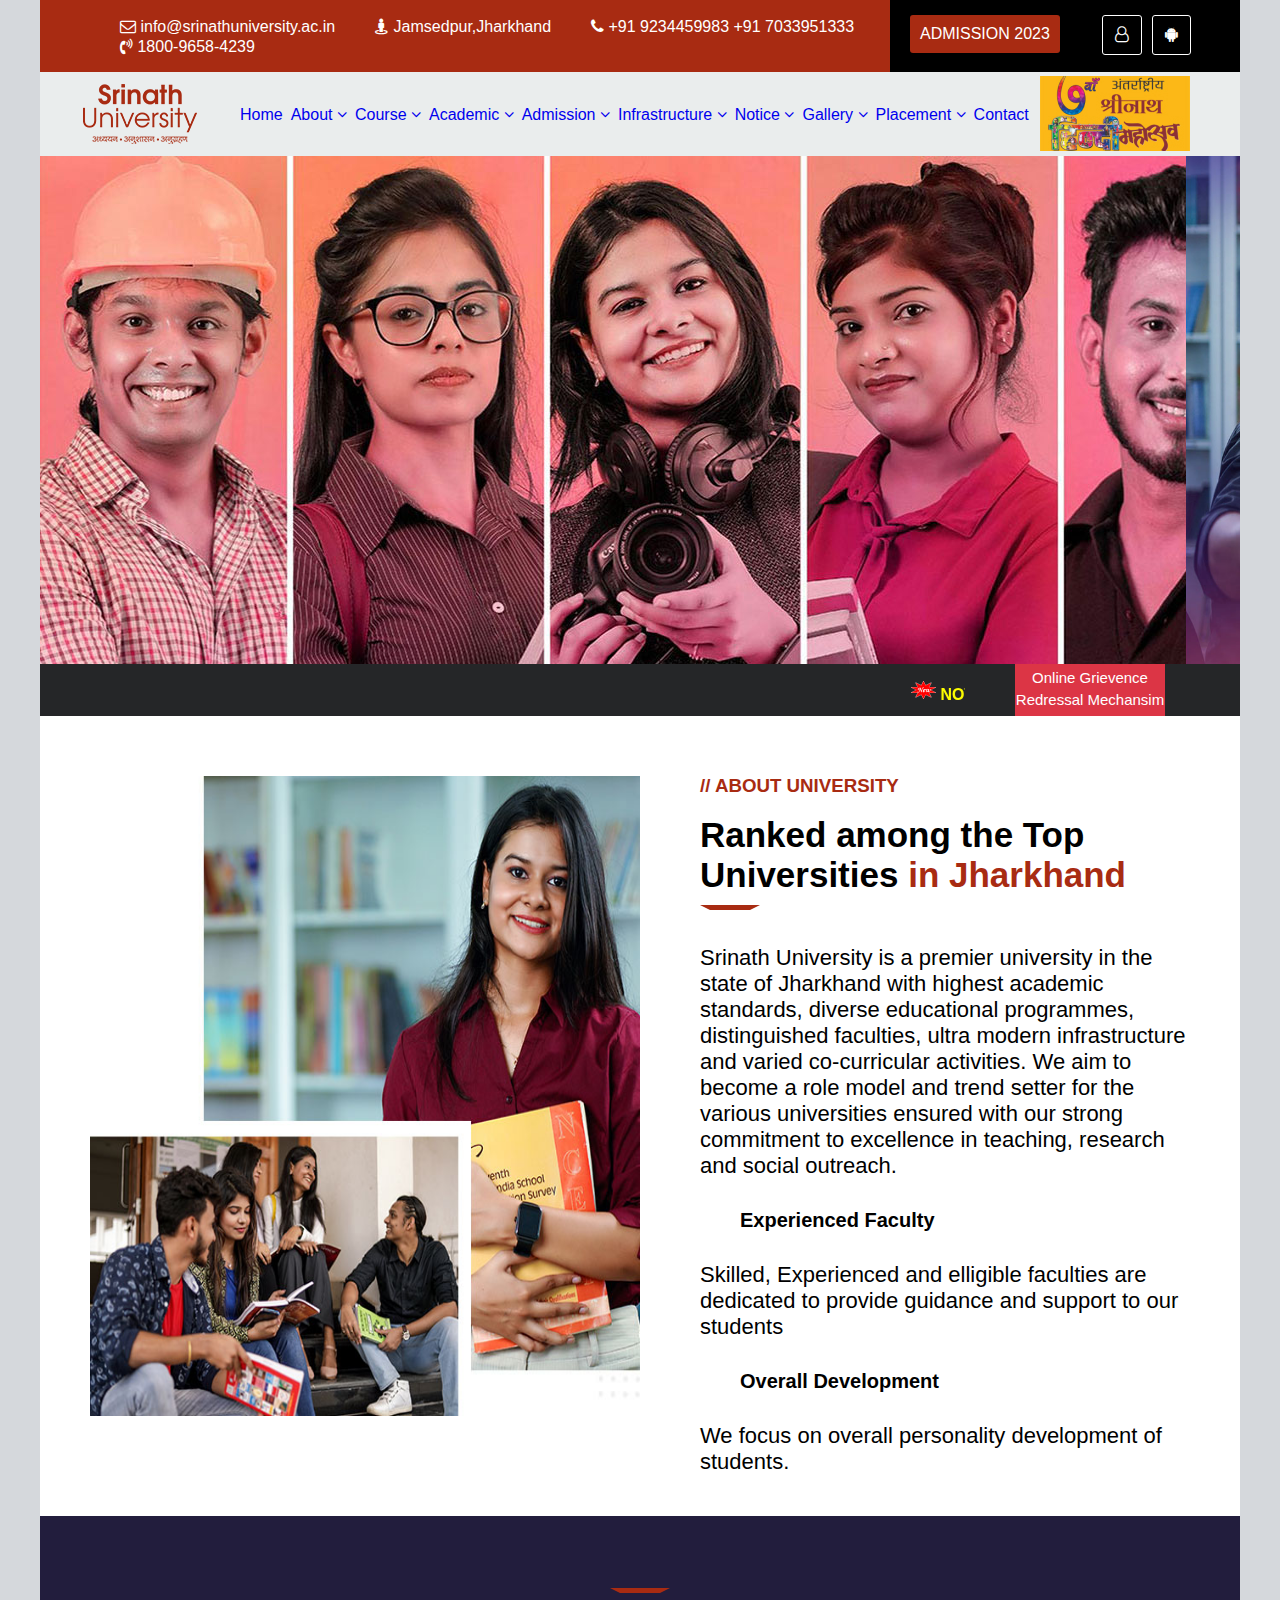
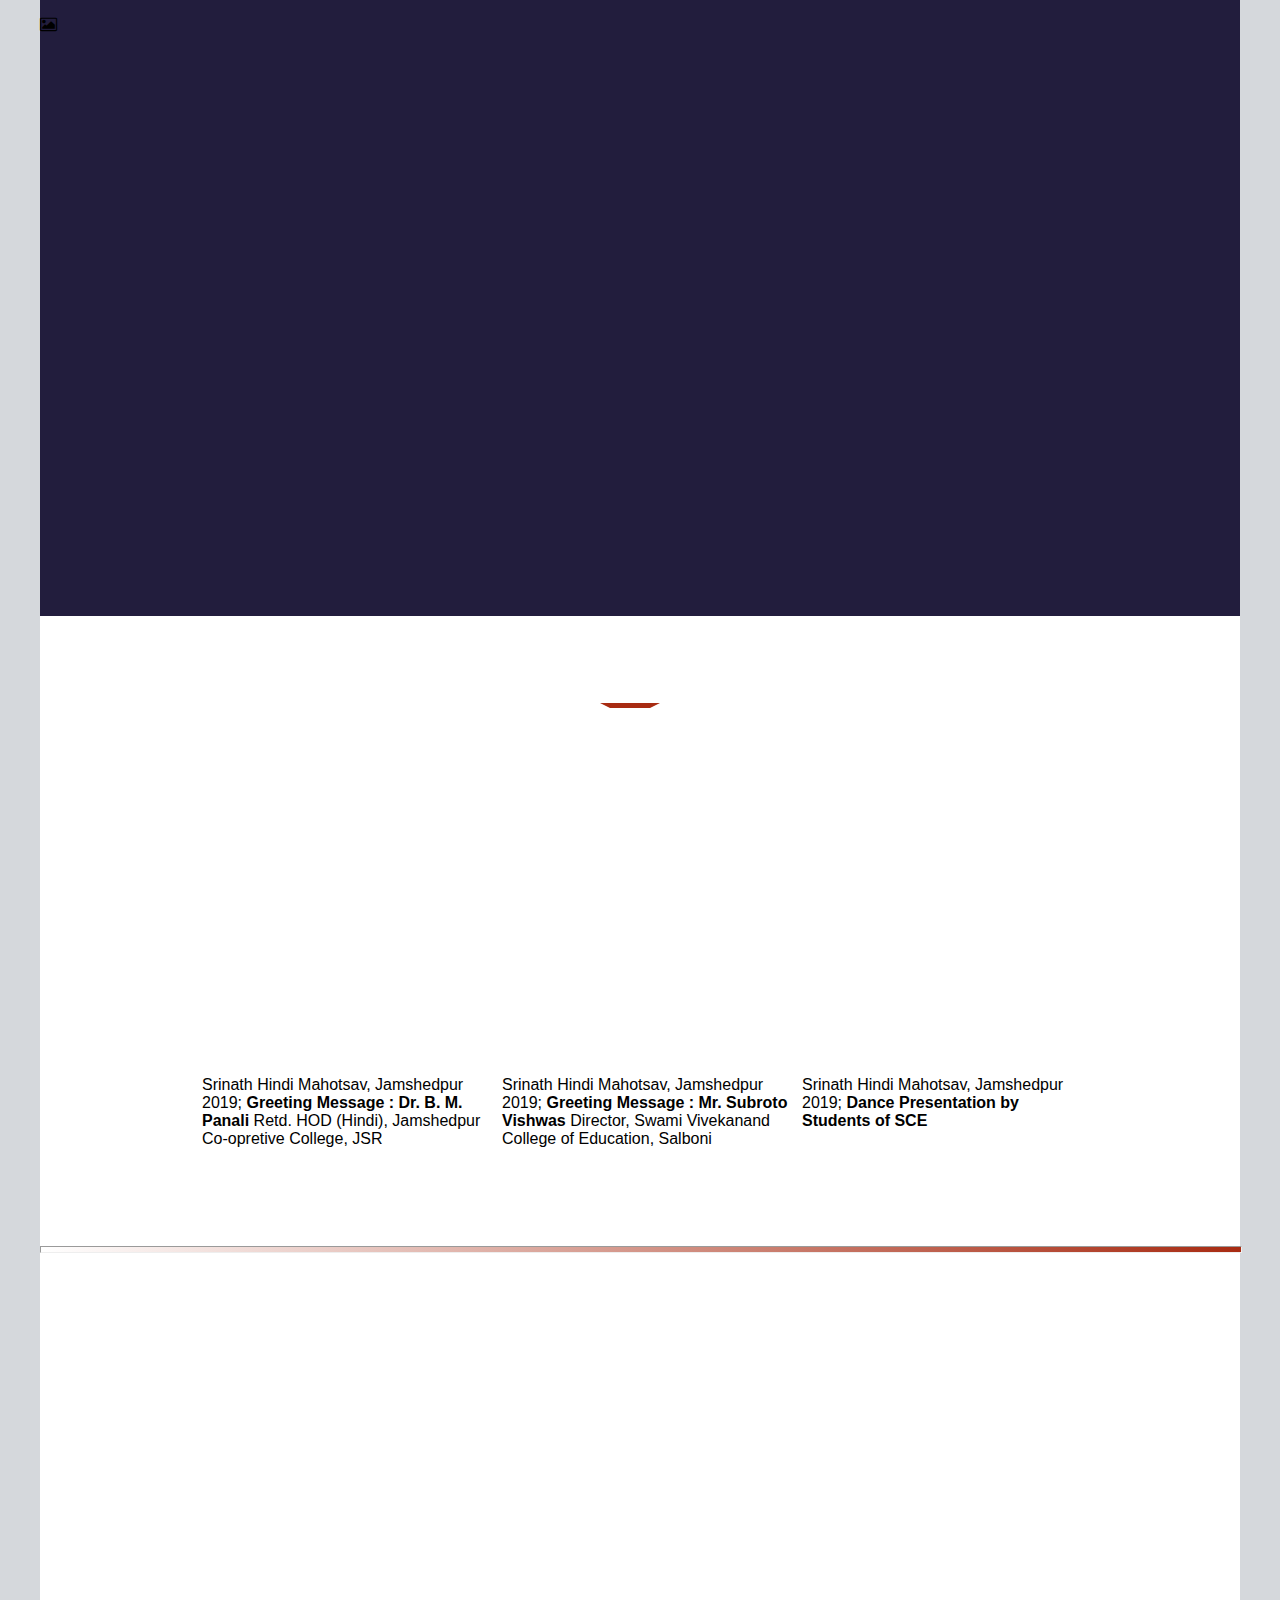
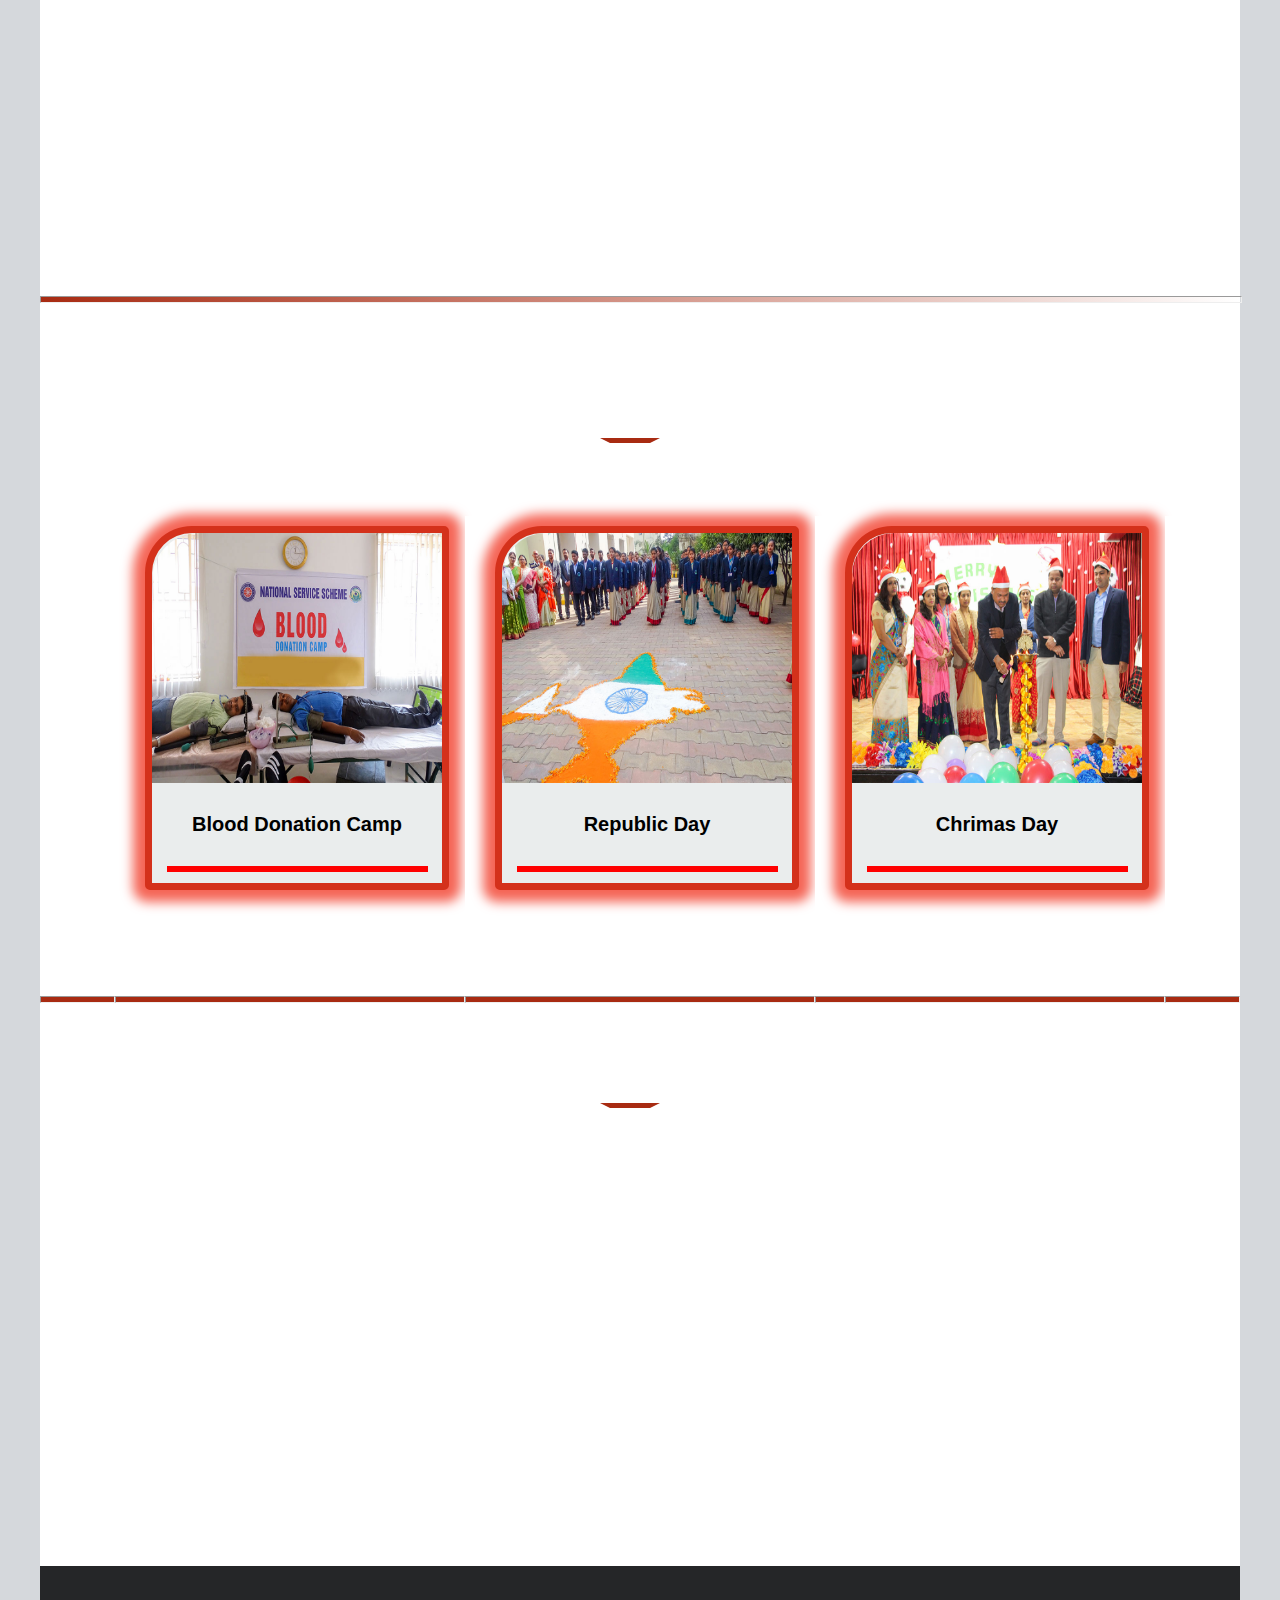
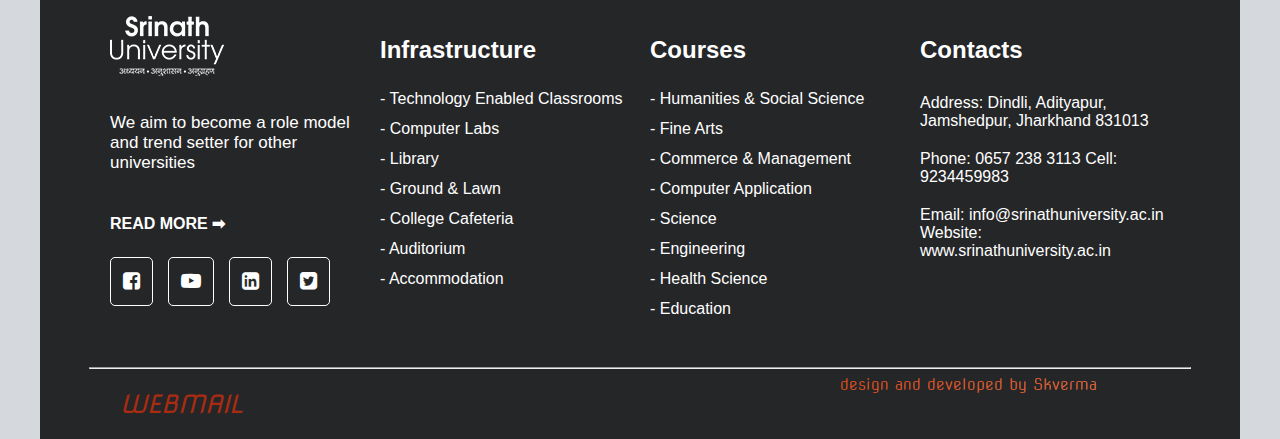
<file: index.html>
<html>
	<head>
		<title>
			HOME PAGE PROJECT
		</title>
		<style type="text/css">

		</style>
		<link rel="preconnect" href="https://fonts.googleapis.com">
		<link rel="preconnect" href="https://fonts.gstatic.com" crossorigin>
		<link href="https://fonts.googleapis.com/css2?family=Nova+Square&display=swap" rel="stylesheet">
		<link rel="stylesheet" href="style.css"/>
		<link rel="stylesheet" type="text/css" href="css/font-awesome.min.css"/>
		
		<link rel="stylesheet" href="https://cdnjs.cloudflare.com/ajax/libs/animate.css/4.1.1/animate.min.css"/>
		<script src="https://cdnjs.cloudflare.com/ajax/libs/wow/1.1.2/wow.min.js">
		</script>

	</head>
	<body>
		<div id="mainarea">


			<div id="a1">
				<div id="a11">
					<ul>
						<li>
							<i class="fa fa-envelope-o" aria-hidden="true"></i>
							<a href="#">
								info@srinathuniversity.ac.in
							</a>
						</li>
						<li>
							<i class="fa fa-street-view" aria-hidden="true"></i>
							Jamsedpur,Jharkhand
						</li>
						<li>
							<i class="fa fa-phone" aria-hidden="true"></i>
							<a href="tel:9234459983">
								+91 9234459983
							</a>
							<a href="tel:7033951333">
								+91 7033951333
							</a>
						</li>
					</ul>
					<ul>
						<li>
							<i class="fa fa-volume-control-phone" aria-hidden="true"></i>
							<a href="tel:1800-9846-4789">
								1800-9658-4239
							</a>
						</li>
					</ul>
				</div>
				<div id="a12">
					<ul>
						<li class="wow animate__animated animate__shakeX">
							<a href=".">
								ADMISSION 2023
							</a>
						</li>
						<li>
							<i class="fa fa-user-o" aria-hidden="true"></i>
						</li>
						<li>
							<i class="fa fa-android" aria-hidden="true"></i>
						</li>
					</ul>
				</div>
			</div>


			<div id="a2">
				<div id="a21">
					<img src="logo.jpg"/>
				</div>
				<div id="a22">
					<ul>
						<li><a href="#">Home</a></li>
						<li><a href="#">About <i class="fa fa-angle-down" aria-hidden="true"></i></a></li>
						<li><a href="#">Course <i class="fa fa-angle-down" aria-hidden="true"></i></a></li>
						<li><a href="#">Academic <i class="fa fa-angle-down" aria-hidden="true"></i></a></li>
						<li><a href="#">Admission <i class="fa fa-angle-down" aria-hidden="true"></i></a></li>
						<li><a href="#">Infrastructure <i class="fa fa-angle-down" aria-hidden="true"></i></a></li>
						<li><a href="#">Notice <i class="fa fa-angle-down" aria-hidden="true"></i></a></li>
						<li><a href="#">Gallery <i class="fa fa-angle-down" aria-hidden="true"></i></a></li>
						<li><a href="#">Placement <i class="fa fa-angle-down" aria-hidden="true"></i></a> </li>
						<li><a href="#">Contact</a></li>
					</ul>
				</div>
				<div id="a23">
					<img src="hindi.jpg"/>
				</div>
			</div>

			<div id="a3">
				<marquee>
					<img src="slider-1.jpg"/>
					<img src="slider-2.jpg"/>
					<img src="slider-3.jpg"/>
					<img src="mid1.jpg"/>
				</marquee>
			</div>


			<div id="a4">
				<div id="a41">
					<div id="a411">
						<marquee onmouseover="this.stop()" onmouseout="this.start()">
						<p>
							<img src="animated-new.gif" height="20px"/>
							<b><font color="yellow"> NOTIFICATION :</font></b>
								 <a href="notice_result.jpg">Notification regarding declaration of result of End Semester Examination, July 2023 (Sem IV)</a>&nbsp&nbsp
							<img src="animated-new.gif" height="20px"/>
								 <a href="notice_result.jpg">Declaration of Result of End Semester Examination, July 2023 (Sem II)</a>&nbsp&nbsp
							<img src="animated-new.gif" height="20px"/>
								 <a href="notice_result.jpg">Declaration of Result of End Semester Examination, July 2023 (Sem IV) </a>&nbsp&nbsp
							<img src="animated-new.gif" height="20px"/>
								 <a href="notice_result.jpg">  notification Merit List Ph.D. Entrance 2023</a>&nbsp&nbsp
						</p>
						</marquee>
					</div>
				</div>
				<div id="a42">
					<div id="a421">
						<p><a href="#">Online Grievence </a></p>
						<p><a href="#">Redressal Mechansim </a></p>
					</div>
				</div>
			</div>


			<div id="a5">
				<div id="a51">
					<img src="ab1.jpg"/>
				</div>
				<div id="a52">
					<h3 class="wow animate__animated animate__flash">// ABOUT UNIVERSITY</h3>
					<h1 class="wow animate__animated animate__flash">Ranked among the Top</h1>
					<h1 class="wow animate__animated animate__flash">Universities<font color="#A82B12"> in Jharkhand </font></h1>
					<div id="a521">

					</div>
					<p>
						Srinath University is a premier university in the state of Jharkhand with highest academic standards, diverse educational programmes, distinguished faculties, ultra modern infrastructure and varied co-curricular activities. We aim to become a role model and trend setter for the various universities ensured with our strong commitment to excellence in teaching, research and social outreach.
					</p>
					<h2>
						Experienced Faculty
					</h2>
					<p class="p1">
						Skilled, Experienced and elligible faculties are dedicated to provide guidance and support to our students
					</p>
					<h2>
						Overall Development
					</h2>
					<p class="p1">
						We focus on overall personality development of students.
					</p>
				</div>
			</div>


			<div id="a6">
				<div id="a61">
					<p class="wow animate__animated animate__flash"><font color="white">Life at </font><font color="#A82B12">Srinath University</font></p>
					<div id="a611">

					</div>
				</div>
				<div id="a62">
					<div id="a621">
						<div id="aa">
							<i class="fa fa-picture-o" aria-hidden="true"></i>
						</div>
						<img class="wow animate__animated animate__zoomIn" src="srinath-university-01.jpg"/>
					</div>
					<div id="a622">
						<div id="a6221">
							<div id="a62211">
								<img class="wow animate__animated animate__zoomInDown" src="srinath-university-02.jpg"/>
							</div>
							<div id="a62212">
								<img class="wow animate__animated animate__zoomInLeft" src="srinath-university-03.jpg"/>
							</div>
						</div>
						<div id="a6222">
							<div id="a62221">
								<img class="wow animate__animated animate__zoomInLeft" src="srinath-university-04.jpg"/>
							</div>
							<div id="a62222">
								<img class="wow animate__animated animate__zoomInUp" src="srinath-university-05.jpg"/>
							</div>
						</div>
					</div>
				</div>
			</div>


			<div id="a7">
				<div id="a71">
					<h1 class="wow animate__animated animate__flash">Recent Activities <font color="#A82B12">at Campus <font></h1>
					<div id="a711">

					</div>
				</div>
				<div id="a72">
					<div id="a721">
					</div>
					<div id="a722">
						<iframe width="300PX" height="300PX" src="https://www.youtube.com/embed/rqsv921flPc?si=EWi57kJoK0Wh1Z8s" title="YouTube video player" frameborder="0" allow="accelerometer; autoplay; clipboard-write; encrypted-media; gyroscope; picture-in-picture; web-share" allowfullscreen></iframe>
						<p>
							Srinath Hindi Mahotsav, Jamshedpur 2019;<b> Greeting Message : Dr. B. M. Panali </b> Retd. HOD (Hindi), Jamshedpur Co-opretive College, JSR
						</p>
					</div>
					<div id="a723">
						<iframe width="300px" height="300px" src="https://www.youtube.com/embed/kqzATxzibCY?si=1RDOG8pDiUiVRxk_" title="YouTube video player" frameborder="0" allow="accelerometer; autoplay; clipboard-write; encrypted-media; gyroscope; picture-in-picture; web-share" allowfullscreen></iframe>
						<p>
							Srinath Hindi Mahotsav, Jamshedpur 2019; <b> Greeting Message : Mr. Subroto Vishwas </b> Director, Swami Vivekanand College of Education, Salboni
						</p>
					</div>
					<div id="a724">
						<iframe width="300PX" height="300PX" src="https://www.youtube.com/embed/rqsv921flPc?si=EWi57kJoK0Wh1Z8s" title="YouTube video player" frameborder="0" allow="accelerometer; autoplay; clipboard-write; encrypted-media; gyroscope; picture-in-picture; web-share" allowfullscreen></iframe>
						<p>
							Srinath Hindi Mahotsav, Jamshedpur 2019; <b> Dance Presentation by Students of SCE</b>
						</p>
					</div>
					<div id="a725">
					</div>
				</div>
			</div>


			<div id="a8">
				<div id="a81">
					<hr/>
					<h3 class="wow animate__animated animate__flash">// STUDENTS TESTIMONIALS</h3>
					<h1 class="wow animate__animated animate__flash"><font color="black">What our</font></font color="#A82B12"> students says</font> </h1>
				</div>
				<div id="a82">
					<div class="wow animate__animated animate__fadeInLeft" id="a821">
						<div id="a8211">
							<img src="sumedha-singh.jpg"/>
						</div>
						<div id="a8212">
							<h1>SUMEDHA SINGH</h1>
							<h3>Student, Srinath College of Education, Kolhan University 7th Topper, B.Ed. 2019</h3>
							<p>Srinath College of Education has not only helped me grow in my academics but It has given a special attention to the Extra-Curricular Activities.Srinath College of Education has not only helped me grow in my academics but It has given a special attention to the Extra-Curricular Activities.</p>
						</div>
					</div>
					<div class="wow animate__animated animate__fadeInRight" id="a822">
						<div id="a8221">
							<img src="monika-b-anand.jpg"/>
						</div>
						<div id="a8222">
							<h1>DIVYA ANAND</h1>
							<h3>Student Srinath College Of Education, B.Ed Batch 2018-20</h3>
							<p>College time is said to be the best time in one's life. My journey of two years in this college has been amazing and it's full of colour memories.College time is said to be the best time in one's life. My journey of two years in this college has been amazing and it's full of colour memories.</p>	
						</div>
					</div>
					<hr/>
				</div>
			</div>

			<div id="a9">
				<div id="a91">
					<h1 class="wow animate__animated animate__flash">Gallery of <font color="#A82B12">Events <font></h1>
					<div id="a911"></div>
						<hr style="height:5px;color:#A82B12;margin-top:480px">
				</div>

				<div id="a92">
					<div id="a921">
						<hr style="height:5px;color:#A82B12;background-color:#A82B12;margin-top:480px">
					</div>
					<div id="a922">
						<div id="a9221">
							<img src="srinath-university-blood-donation.jpg"/>
							<h3>Blood Donation Camp</h3>
							<hr/>
						</div>
						<hr style="height:5px;color:#A82B12;background-color:#A82B12;margin-top:480px">
					</div>
					<div id="a923">
						<div id="a9231">
							<img src="srinath-university-republic-day.jpg"/>
							<h3>Republic Day</h3>
							<hr/>
						</div>
						<hr style="height:5px;color:#A82B12;background-color:#A82B12;margin-top:480px">
					</div>
					<div id="a924">
						<div id="a9241">
							<img src="srinath-university-christmas-day.jpg"/>
							<h3>Chrimas Day</h3>
							<hr/>
						</div>
						<hr style="height:5px;color:#A82B12;red;background-color:#A82B12;margin-top:480px">
					</div>
					<div id="a925">
						<hr style="height:5px;color:#A82B12;background-color:#A82B12;margin-top:480px">
					</div>
				</div>
				
			</div>

			<div id="b1">
				<div id="b11">
					<h1 class="wow animate__animated animate__flash"> <font color="#A82B12"> Placements </font></h1>
					<div id="b111"></div>
				</div>
				<div id="b12">
					<div id="b121">
						<img class="wow animate__animated animate__backInLeft" src="placement-11.jpg" height="350px" width="350px"/>
					</div>
					<div id="b122">
						<img class="wow animate__animated animate__backInDown" src="placement-11.jpg" height="350px" width="350px"/>
					</div>
					<div id="b123">
						<img class="wow animate__animated animate__backInRight" src="placement-11.jpg" height="350px" width="350px"/>
					</div>
				</div>
			</div>

			<div id="b2">
				<div id="bup">

				</div>
				<div id="b21">
					
				</div>
				<div id="b22">
					<img src="footer-logo.jpg"/>
					<p>We aim to become a role model and trend setter for other universities</p>
					<h4><a href="#">READ MORE 	&#x27A1;</a></h4>
					<ul>
						<li>
							<i class="fa fa-facebook-square" aria-hidden="true"></i>
						</li>
						<li>
							<i class="fa fa-youtube-play" aria-hidden="true"></i>
						</li>
						<li>
							<i class="fa fa-linkedin-square" aria-hidden="true"></i>
						</li>
						<li>
							<i class="fa fa-twitter-square" aria-hidden="true"></i>
						</li>
					</ul>
				</div>

				<div id="b23">
					<h2>Infrastructure</h2>
					<ul>
						<li>&#45; <a href="#">Technology Enabled Classrooms</a></li>
						<li>&#45; <a href="#">Computer Labs</a></li>
						<li>&#45; <a href="#">Library</a></li>
						<li>&#45; <a href="#">Ground & Lawn</a></li>
						<li>&#45; <a href="#">College Cafeteria</a></li>
						<li>&#45; <a href="#">Auditorium</a></li>
						<li>&#45; <a href="#">Accommodation</a></li>
					</ul>
				</div>
				<div id="b24">
					<h2>Courses</h2>
					<ul>
						<li>&#45; <a href="#">Humanities & Social Science</a></li>
						<li>&#45; <a href="#">Fine Arts</a></li>
						<li>&#45; <a href="#">Commerce & Management</a></li>
						<li>&#45; <a href="#">Computer Application</a></li>
						<li>&#45; <a href="#">Science</a></li>
						<li>&#45; <a href="#">Engineering</a></li>
						<li>&#45; <a href="#">Health Science</a></li>
						<li>&#45; <a href="#">Education</a></li>
					</ul>
				</div>
				<div id="b25">
					<h2>Contacts</h2>
					<ul>
						<li>Address: Dindli, Adityapur, Jamshedpur, Jharkhand 831013</li>
						<li>Phone: 0657 238 3113
								Cell: 9234459983</li>
						<li>Email: info@srinathuniversity.ac.in
							Website: www.srinathuniversity.ac.in</li>
					</ul>

				</div>
				<div id="b26">

				</div>
				<div id="bdown">
					<hr/>
					<div id="bdown1">
						<i>WEBMAIL</i>
					</div>
					<div id="bdown2">
						<p>design and developed by Skverma</p>
					</div>
				</div>
			</div>
		</div>
		<script>
			new WOW().init();
		</script>
	</body>
</html>
</file>
<file: style.css>
body{
    margin:0 auto;
    background:#D5D8DC;
}
#mainarea{
    margin:0 auto;
    height:5050px;
    width:1200px;
    background:#A82B12;
    font-family:arial;
}

#a1{
    background:#A82B12;
    height:72px;
    width:1200px;
    float:left;
}
    #a11{
        height:72px;
        width:850px;
        background:#A82B12;
        float:left;
    }
        #a11 ul li{
            float:left;
            padding:2px 0 0 40px;
            list-style-type:none;
            color:white;
        }
        #a11 ul li a{
            text-decoration:none;
            color:white;
        }
    #a12{
        height:72px;
        width:350px;
        background:black;
        float:left;
    }
        #a12 ul{
            list-style-type: none;
            margin:0;
            padding:0;
            color:white;
        }
        #a12 ul li{
            float:left;
            margin:0;
            padding:25px 30px;
            border: 1px solid white;
            border-radius: 3px;
        }
        #a12 ul li:first-child
        {
            padding:10px;
            margin:15px 2px 15px 20px;
            text-align:center;
            border:none;
            background:#A82B12;
        }
            #a12 ul li a:first-child{
                color:white;
                text-decoration: none;
            }
        #a12 ul li:first-child:hover
        {
            background:#DC3545;
        }
        #a12 ul li:nth-child(2)
        {
            padding:10px 12px;
            margin:15px 10px 0 40px;
            text-align:center;
        }
        #a12 ul li:nth-child(3)
        {
            padding:10px 12px;
            margin:15px 10px 0 0;
            text-align:center;
        }
        #a12 ul li:nth-child(3):hover
        {
            background:#7A2116;
            border: 1px solid #7A2116;
        }
        #a12 ul li:nth-child(2):hover
        {
            background:#7A2116;
            border: 1px solid #7A2116;
        }

#a2{
    background:rgb(255, 255, 255);
    height:84px;
    width:1200px;
    float:left;
    position:sticky;
    top:0;
    z-index:1000;
}
    #a21{
        height:84px;
        width:160px;
        background:#EAEDED;
        float:left;
    }
        #a21 img{
            padding:10px 0 10px 40px;
        }
    #a22{
        height:84px;
        width:840px;
        background:#EAEDED;
        float:left;
    }
        #a22 ul li{
            float:left;
            list-style-type:none;
            color:black;
            font-size:15x;
            padding:18px 8px 0px 0px;
        }
        #a22 ul li a{
            text-decoration: none;
        }
        #a22 ul li a:hover{
            color: red;
        }
    #a23{
        height:84px;
        width:200px;
        background:#EAEDED;
        float:left;
    }
        #a23 img{
            padding:4px 0;
        }

#a3{
    background:red;
    height:508px;
    width:1200px;
    background-image:url('mid1.jpg');
    float:left;
}
    #a3 img{
        height:100%;
        width:100%;
    }

#a4{
    background:#304671;
    height:52px;
    width:1200px;
    float:left;
}
    #a41{
        height:52px;
        width:950px;
        float:left;
        background:#252628;
    }
        #a411{
            height:52px;
            width:900px;
            float:left;
            margin:0 25px 0 25px;
            background:#252628;
        }
        #a411 p a{
            color:white;
        }
    #a42{
        height:52px;
        width:250px;
        float:left;
        background:#252628;
    }
        #a421{
            height:52px;
            width:150px;
            float:left;
            margin:0 25px 0 25px;
            background:#DC3545;
            font-size:15px;
        }
        #a421:hover{
            background:#A62B1B;
        }
            #a421 p{
                text-align:center;
                padding:0;
                margin:5px 0;
                color:white;
            }
            #a421 p a{
                color:white;
                text-decoration:none;
            }

#a5{
    background:rgb(206, 217, 206);
    height:800px;
    width:1200px;
    float:left;
}
    #a51{
        height:800px;
        width:600px;
        float:left;
        background:white;
    }
        #a51 img{
            height:80%;
            width:100%;
            padding:60px 0 0 50px;
        }
    #a52{
        height:800px;
        width:600px;
        float:left;
        background:white;
    }
        #a52 h3{
            padding:40px 0 0 60px;
            color:#A82B12;
            
        }
        #a52 h1{
            padding:0 0 0 60px;
            margin:0;
            font-size:35px;
        }
            #a521{
                height:5px;
                width:40px;
                border-top:solid 5px #A82B12;
                /*border-bottom:solid 20px yellow;*/
                border-right:solid 10px transparent;
                border-left:solid 10px transparent;
                margin:10px 0 0 60px;
            }
        #a52 p{
            font-size:22px;
            margin:30px 50px 0 60px;
            padding:0;
        }
        #a52 h2{
            margin:30px 50px 0 100px;
            font-size:20px;
            padding:0;
        }
        .p1{
            margin:0;
            
        }

#a6{
    background:rgb(13, 20, 75);
    height:700px;
    width:1200px;
    float:left;
}
    #a61{
        height:100px;
        width:1200px;
        background:#221D3D;
        float:left;
    }
        #a61 p{
            font-size:40px;
            text-align:center;
            margin:25px 0 0 0;
        }
            #a611{
                height:20px;
                width:40px;
                border-top:solid 5px #A82B12;
                /*border-bottom:solid 20px yellow;*/
                border-right:solid 10px transparent;
                border-left:solid 10px transparent;
                margin:2px 0 0 570px;
            }
    #a62{
        height:600px;
        width:1200px;
        background:#636173;
        float:left;
    }
        #a621{
            height:600px;
            width:500px;
            background:#221D3D;
            float:left;
        }
            #a621 img{
                height:500px;
                width:400px;
                margin:50px;
                border-radius: 10px;
                opacity:1;
                border:inset 6px #F60000;
            }
            #a621 img:hover{
                opacity:0.9;
                transition: all 1s;
                border:outset 6px #F60000;
            }
        #a622{
            height:600px;
            width:700px;
            background:#230db4;
            float:left;
        }
            #a6221{
                height:300px;
                width:700px;
                background:rgb(178, 178, 73);
                float:left;
            }
                #a62211{
                    height:300px;
                    width:350px;
                    background:#221D3D;
                    float:left;
                }
                    #a62211 img{
                        height:225px;
                        width:300px;
                        margin:50px 25px 25px 0;
                        border-radius: 10px;
                        opacity:1;
                        border:inset 6px #F60000;
                    }
                    #a62211 img:hover{
                        opacity:0.9;
                        transition: all 1s;
                        border:outset 6px #F60000;
                    }
                #a62212{
                    height:300px;
                    width:350px;
                    background:#221D3D;
                    float:left;
                }
                    #a62212 img{
                        height:225px;
                        width:300px;
                        margin:50px 25px 25px 0;
                        border-radius: 10px;
                        opacity:1;
                        border:inset 6px #F60000;
                    }
                    #a62212 img:hover{
                        opacity:0.9;
                        transition: all 1s;
                        border:outset 6px #F60000;
                    }
            #a6222{
                height:300px;
                width:700px;
                background:rgb(6, 46, 206);
                float:left;
            }
                #a62221{
                    height:300px;
                    width:350px;
                    background:#221D3D;
                    float:left;
                }
                    #a62221 img{
                        height:225px;
                        width:300px;
                        margin:25px 50px 50px 0;
                        border-radius: 10px;
                        opacity:1;
                        border:outset 6px #F60000;
                    }
                    #a62221 img:hover{
                        opacity:0.9;
                        transition: all 1s;
                        border:inset 6px #F60000;
                    }
                #a62222{
                    height:300px;
                    width:350px;
                    background:#221D3D;
                    float:left;
                }
                    #a62222 img{
                        height:225px;
                        width:300px;
                        margin:25px 50px 50px 0;
                        border-radius: 10px;
                        opacity:1;
                        border:outset 6px #F60000;
                    }
                    #a62222 img:hover{
                        opacity:0.9;
                        transition: all 1s;
                        border:inset 6px #F60000;
                    }


#a7{
    background:white;
    height:600px;
    width:1200px;
    float:left;
}
    #a71{
        height:100px;
        width:1200px;
        float:left;
        background:white;
    }
        #a71 h1{
            padding:40px 0 0 380px;
            margin:0;
        
        }
        #a711{
            height:5px;
            width:40px;
            border-top:solid 5px #A82B12;
            /*border-bottom:solid 20px yellow;*/
            border-right:solid 10px transparent;
            border-left:solid 10px transparent;
            padding:0;
            margin:10px 0 0 560px;
        }
    #a72{
        height:500px;
        width:1200px;
        float:left;
        background:yellow;
    }
        #a721{
            height:500px;
            width:150px;
            float:left;
            background:white;
        }
        #a722{
            height:500px;
            width:300px;
            float:left;
            background:white;
        }
            #a722 iframe{
                margin:30px 0 0 12px;
            }
            #a722 p{
                color:black;
                margin:30px 0 0 12px;
            }
        #a723{
            height:500px;
            width:300px;
            float:left;
            background:white;
        }
            #a723 iframe{
                margin:30px 5px 0 12px;
            }
            #a723 p{
                color:black;
                margin:30px 0 0 12px;
            }
        #a724{
            height:500px;
            width:300px;
            float:left;
            background:white;
        }
            #a724 iframe{
                margin:30px 5px 0 12px;
            }
            #a724 p{
                color:black;
                margin:30px 0 0 12px;
            }
        #a725{
            height:500px;
            width:150px;
            float:left;
            background:white;
        }

#a8{
    background:red; 
    height:700px;
    width:1200px;
    float:left;
}
    #a81{
        height:150px;
        width:1200px;
        float:left;
        background:white;
    }
        #a81 hr{
           width: 100%;
           height: 5px;
           float: left;
           margin: 30px 0 25px 0;
           background: linear-gradient(to right,transparent 0%,#A82B12 );
        }
        #a81 h3{
           padding:50px 0 0 500px;
           margin:0;
        }
        #a81 h1{
           padding:0 0 0 440px;
           margin:0;
        }         
    #a82{
        height:550px;
        width:1200px;
        background:white;
        float:left;
    }
    #a821{
        height:500px;
        width:600px;
        float:left;
        background:white;
        position:relative;
        animation-duration: 1s;
    }

        #a8211{
            height:150px;
            width:150px;
            float:left;
            background:#304671;
            position:relative;
            top:10px;
            left:225px;
            border-radius: 100%;
            -webkit-box-shadow: -2px 2px 21px 16px rgba(128,128,128,1);
            -moz-box-shadow: -2px 2px 21px 16px rgba(128,128,128,1);
            box-shadow: -2px 2px 21px 16px rgba(128,128,128,1);
        }
            #a8211 img{
                border-radius: 100%;
            }
        #a8212{
            height:330px;
            width:575px;
            background:#F3F1C6;
            float:left;
            margin:25px 0 0 25px;
            box-shadow: rgba(0, 0, 0, 0.16) 0px 1px 4px, rgb(51, 51, 51) 0px 0px 0px 3px;
        }
        #a8212 h1{
            text-align:center;
        }
        #a8212 h3{
            text-align:center;
            color:#A82B12;
            line-height: 25px;
        }
        #a8212 p{
            text-align:center;
            line-height: 22px;
            word-spacing: 6px;
        }
    #a822{
        height:500px;
        width:600px;
        float:left;
        background:white;
        animation-duration: 1s;
    }
        #a8221{
           height:150px;
           width:150px;
           float:left;
           background:#F3F1C6;
           position:relative;
           top:10px;
           left:225px;
           border-radius: 100%;
           -webkit-box-shadow: -2px 2px 21px 16px rgba(128,128,128,1);
           -moz-box-shadow: -2px 2px 21px 16px rgba(128,128,128,1);
           box-shadow: -2px 2px 21px 16px rgba(128,128,128,1);
        }
        #a8221 img{
            border-radius: 100%;
        }
        #a8222{
           height:330px;
           width:550px;
           background:#F3F1C6;
           float:left;
           margin:25px 25px 0 25px;
           box-shadow: rgba(0, 0, 0, 0.16) 0px 1px 4px, rgb(51, 51, 51) 0px 0px 0px 3px;
        }
             #a8222 h1{
                 text-align:center;
             }
             #a8222 h3{
                 text-align:center;
                 color:#A82B12;
                 line-height: 25px;
             }
             #a8222 p{
                 text-align:center;
                 line-height: 22px;
                 word-spacing: 6px;
             }
    #a82 hr{
       width: 100%;
       height: 5px;
       float: left;
       margin: 30px 0 25px 0;
       background: linear-gradient(to left,transparent 0%,#A82B12 );
    }
#a9{
    background:white;
    height:700px;
    width:1200px;
    float:left;
}
    #a91{
        height:200px;
        width:1200px;
        background:white;
        float:left;
    }
        #a91 h1{
            padding:75px 0 0 480px;
            margin:0;
        
        }
        #a911{
            height:5px;
            width:40px;
            border-top:solid 5px #A82B12;
            /*border-bottom:solid 20px yellow;*/
            border-right:solid 10px transparent;
            border-left:solid 10px transparent;
            padding:0;
            margin:10px 0 0 560px;
        }
    #a92{
        height:500px;
        width:1200px;
        background:white;
        float:left;
    }
        #a921{
            height:500px;
            width:75px;
            background:white;
            float:left;
        }
        #a922{
            height:500px;
            width:350px;
            background:white;
            float:left;
        }
            #a9221{
                height:350px;
                width:290px;
                background:#EAEDED;
                float:left;
                margin:10px 30px;
                border-style: solid;
                border-width: 10px;
                border-radius: 47px 5px 5px 5px;
                -webkit-border-radius: 47px 5px 5px 5px;
                -moz-border-radius: 47px 5px 5px 5px;
                border: 7px solid #d4311b;
                -webkit-box-shadow: 0px 0px 12px 12px rgba(245,101,86,1);
                -moz-box-shadow: 0px 0px 12px 12px rgba(245,101,86,1);
                box-shadow: 0px 0px 12px 12px rgba(245,101,86,1);
            }
            #a9221 img{
                height:250px;
                width:290px;
                border-radius: 47px 0 0 0;
            }
                #a9221 img:hover{
                    opacity:0.6;
                    transition:2s;
                }
            #a9221 h3{
                text-align:center;
                color:black;
                font-size:20px;
                padding:10px;
            }
            #a9221 hr{
                width:90%;
                        position: relative;
                        border: none;
                        height: 6px;
                        background:red;
            }
                #a9221 hr:hover{
                    width:105%;
                }
        #a923{
            height:500px;
            width:350px;
            background:white;
            float:left;
        }
            #a9231{
                height:350px;
                width:290px;
                background:#EAEDED;
                float:left;
                margin:10px 30px;
                border-style: solid;
                border-width: 10px;
                border-radius: 47px 5px 5px 5px;
                -webkit-border-radius: 47px 5px 5px 5px;
                -moz-border-radius: 47px 5px 5px 5px;
                border: 7px solid #d4311b;
                -webkit-box-shadow: 0px 0px 12px 12px rgba(245,101,86,1);
                -moz-box-shadow: 0px 0px 12px 12px rgba(245,101,86,1);
                box-shadow: 0px 0px 12px 12px rgba(245,101,86,1);
            }
            #a9231 img{
                height:250px;
                width:290px;
                border-radius: 44px 0 0 0;
            }
                #a9231 img:hover{
                    opacity:0.6;
                    transition:2s;
                }
            #a9231 h3{
                text-align:center;
                color:black;
                font-size:20px;
                padding:10px;
            }
            #a9231 hr{
                width:90%;
                        position: relative;
                        border: none;
                        height: 6px;
                        background:red;
            }
                #a9231 hr:hover{
                    width:105%;
                }
        #a924{
            height:500px;
            width:350px;
            background:white;
            float:left;
        }
            #a9241{
                height:350px;
                width:290px;
                background:#EAEDED;
                float:left;
                margin:10px 30px;
                border-style: solid;
                border-width: 10px;
                border-radius: 47px 5px 5px 5px;
                -webkit-border-radius: 47px 5px 5px 5px;
                -moz-border-radius: 47px 5px 5px 5px;
                border: 7px solid #d4311b;
                -webkit-box-shadow: 0px 0px 12px 12px rgba(245,101,86,1);
                -moz-box-shadow: 0px 0px 12px 12px rgba(245,101,86,1);
                box-shadow: 0px 0px 12px 12px rgba(245,101,86,1);
            }
            #a9241 img{
                height:250px;
                width:290px;
                border-radius: 42px 0 0 0;
            }
                #a9241 img:hover{
                    opacity:0.6;
                    transition:2s;
                }
            #a9241 h3{
                text-align:center;
                color:black;
                font-size:20px;
                padding:10px;
            }
            #a9241 hr{
                width:90%;
                        position: relative;
                        border: none;
                        height: 6px;
                        background:red;
            }
                #a9241 hr:hover{
                    width:105%;
                }
        #a925{
            height:500px;
            width:75px;
            background:white;
            float:left;
        }




#b1{
    background:rgb(30, 122, 122);
    height:550px;
    width:1200px;
    float:left;
}
    #b11{
        height:100px;
        width:1200px;
        background:white;
        float:left;
    }
        #b11 h1{
            padding:40px 0 0 500px;
            margin:0;
        
        }
        #b111{
            height:5px;
            width:40px;
            border-top:solid 5px #A82B12;
            /*border-bottom:solid 20px yellow;*/
            border-right:solid 10px transparent;
            border-left:solid 10px transparent;
            padding:0;
            margin:10px 0 0 560px;
        }
    #b12{
        height:450px;
        width:1200px;
        background:rgb(255, 255, 255);
        float:left;
    }
        #b121{
            height:350px;
            width:350px;
            float:left;
            background:rgb(255, 255, 255);
            margin:25px 15px 25px 35px;
        }
        #b121 img{
            border:inset 10px red;
        }
        #b122{
            height:350px;
            width:350px;
            float:left;
            background:rgb(255, 255, 255);
            margin:25px;
        }
        #b122 img{
            border:inset 10px red;
        }
        #b123{
            height:350px;
            width:350px;
            float:left;
            background:rgb(255, 255, 255);
            margin:25px 35px 25px 15px;
        }
        #b123 img{
            border:inset 10px red;
        }
        
        

#b2{
    background:#252628;
    height:471px;
    width:1200px;
    float:left;
}
    #bup{
        height:50px;
        width:1200px;
        float:left;
        background:#252628;
    }
    #b21{
        width:60px;
        height:350px;
        background: #252628;
        float:left;
        color:white;
    }
    #b22{
        width:250px;
        height:350px;
        background: #252628;
        float:left;
        margin:0 10px;
        color:white;
    }
        #b22 p{
            font-size: 17px;
            padding:20px 0;
        }
        #b22 a{
            text-decoration: none;
            color:white;
        }
        #b22 h4 a:hover{
            color:#A82B12;
        }
        #b22 ul{
            list-style-type:none;
            margin:0;
            padding:0;
        }
        #b22 ul li{
            float:left;
            /*padding:15px 15px 15px 0;*/
            margin:2px 15px 2px 0;
            font-size:20px;
            border: 1px solid white;
            text-align: center;
            padding:12px 12px;
            border-radius: 5px;
        }
        #b22 ul li:hover{
            background:#A62B1B;
            border: 1px solid ;

        }
    #b23{
        width:250px;
        height:350px;
        background: #252628;
        float:left;
        margin:0 10px;
        color:white;
        padding:0;
    }
        #b23 ul{
            padding:0;
        }
        #b23 ul li{
            list-style-type: none;
            padding:6px 0;
        }
            #b23 ul li a{
                text-decoration: none;
                color:white;
            }
        #b23 ul li a:hover{
            color:#A82B12;
        }
    #b24{
        width:250px;
        height:350px;
        background: #252628;
        float:left;
        margin:0 10px;
        color:white;
        padding:0;
    }
        #b24 ul{
            padding:0;
        }
        #b24 ul li{
           list-style-type: none;
           padding:6px 0;
        }
           #b24 ul li a{
               text-decoration: none;
               color:white;
           }
        #b24 ul li a:hover{
           color:#A82B12;
        }
        
    #b25{
        width:250px;
        height:350px;
        background: #252628;
        float:left;
        margin:0 10px;
        color:white;
    }
        #b25 ul{
            list-style-type: none;
            padding:0;
        }
        #b25 ul li{
            list-style-type: none;
            padding:10px 0;
            color:white;
        }
    #b26{
        width:60px;
        height:350px;
        background:#252628;
        float:left;
    }
    #bdown{
        height:71px;
        width:1200px;
        float:left;
        background:#252628;
    }
        #bdown hr{
            color:white;
            text-align:center;
            font-size:1px;
            width:1100px;
        }
    #bdown1{
        height:70px;
        width:600px;
        background:#252628;
        float:left;
    }
        #bdown1 i{
            font-family: 'Nova Square', sans-serif;
            position:relative;
            top:20px;
            left:80px;
            font-size:25px;
        }
    #bdown2{
        height:70px;
        width:600px;
        background:#252628;
        float:left;
    }
        #bdown2 p{
            font-family: 'Nova Square', sans-serif;
            position:relative;
            left:200px;
            bottom:10px;
            background: #CF471D;
            background: linear-gradient(to right, #CF471D 0%, #CF7E5B 90%);
            -webkit-background-clip: text;
            -webkit-text-fill-color: transparent;
        }
</file>
